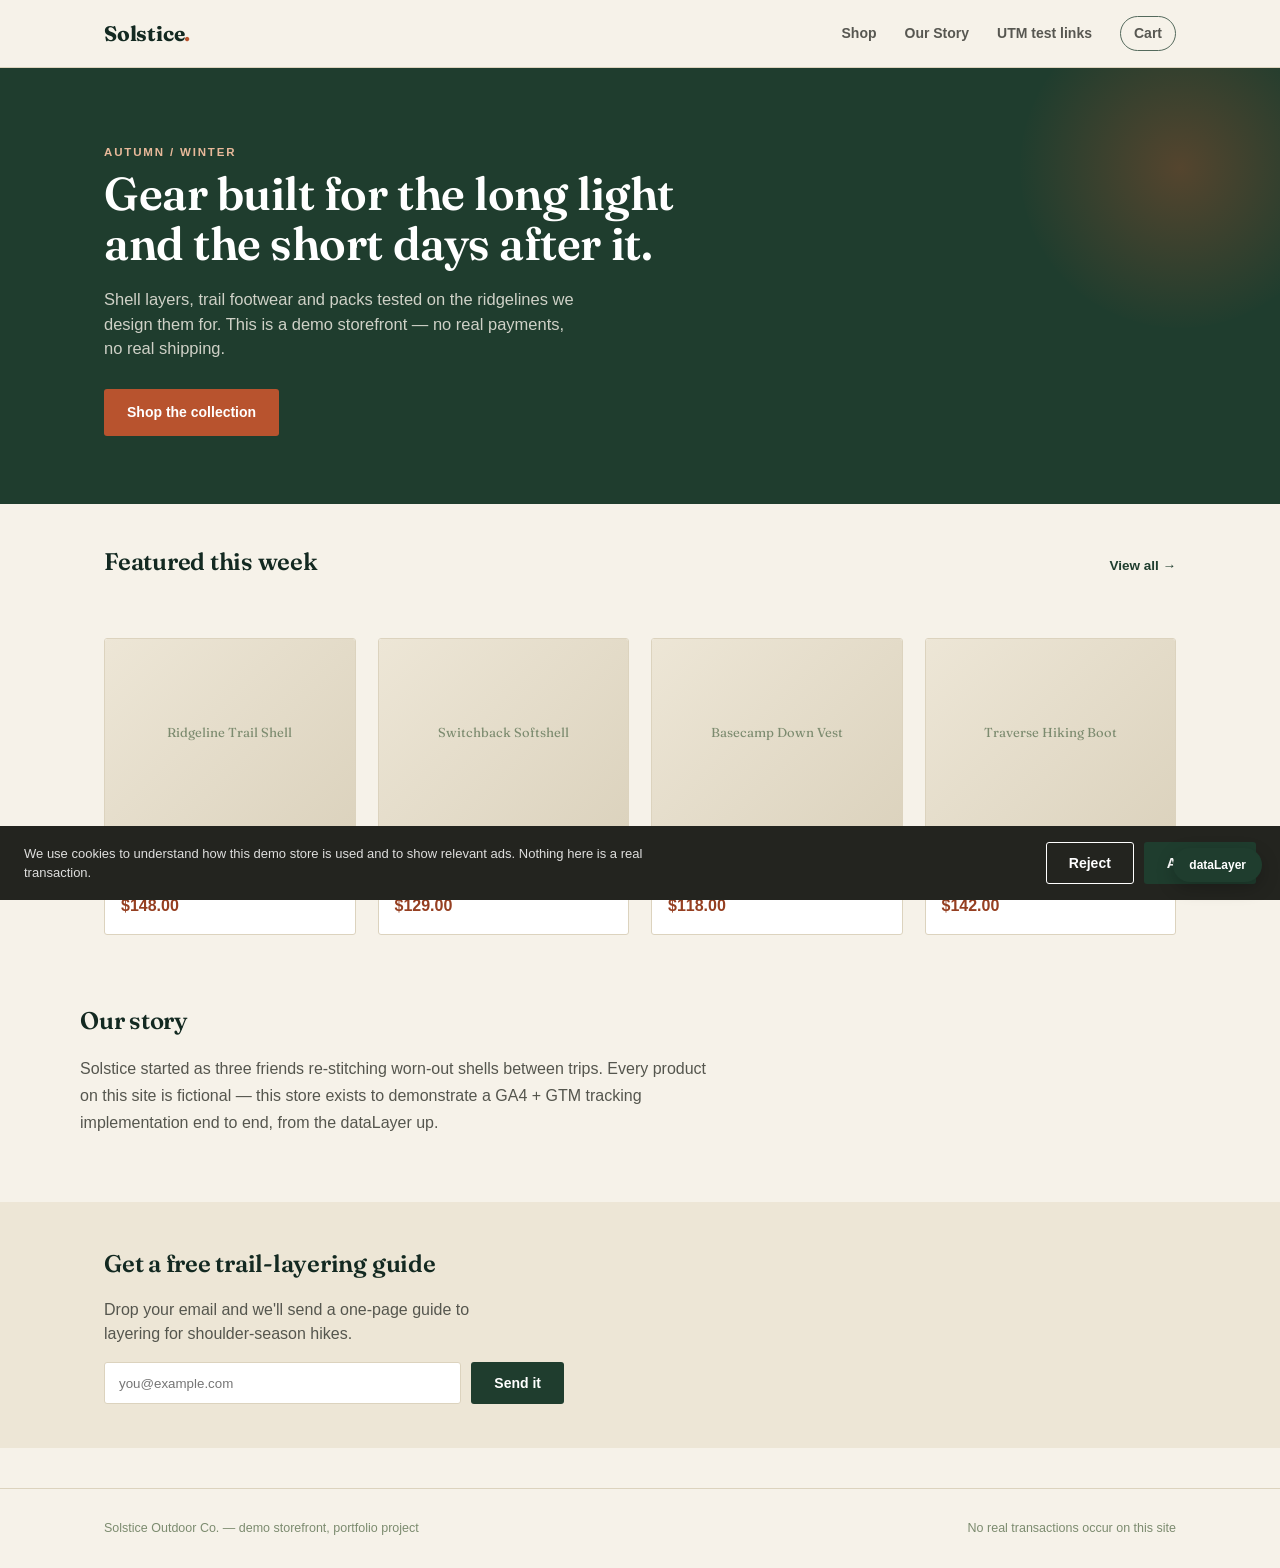
<file: site/index.html>
<!DOCTYPE html>
<html lang="en">
<head>
<meta charset="utf-8" />
<meta name="viewport" content="width=device-width, initial-scale=1" />
<title>Solstice Outdoor Co. — Gear built for the long light</title>
<meta name="description" content="Demo storefront for GA4/GTM portfolio project. Not a real store — no real payments." />
<link rel="stylesheet" href="assets/css/style.css" />
<!-- Google Tag Manager -->
<script>(function(w,d,s,l,i){w[l]=w[l]||[];w[l].push({'gtm.start':
new Date().getTime(),event:'gtm.js'});var f=d.getElementsByTagName(s)[0],
j=d.createElement(s),dl=l!='dataLayer'?'&l='+l:'';j.async=true;j.src=
'https://www.googletagmanager.com/gtm.js?id='+i+dl;f.parentNode.insertBefore(j,f);
})(window,document,'script','dataLayer','GTM-W48BV4SP');</script>
<!-- End Google Tag Manager -->
</head>
<body>
<!-- Google Tag Manager (noscript) -->
<noscript><iframe src="https://www.googletagmanager.com/ns.html?id=GTM-W48BV4SP"
height="0" width="0" style="display:none;visibility:hidden"></iframe></noscript>
<!-- End Google Tag Manager (noscript) -->

<header class="solstice-header">
  <div class="wrap">
    <a href="index.html" class="solstice-logo">Solstice<span>.</span></a>
    <nav class="solstice-nav">
      <a href="shop.html">Shop</a>
      <a href="index.html#story" class="track-click">Our Story</a>
      <a href="utm-test.html">UTM test links</a>
      <a href="checkout.html" class="cart-pill">Cart <span class="cart-badge" data-cart-count>0</span></a>
    </nav>
  </div>
</header>

<section class="hero">
  <div class="wrap">
    <span class="eyebrow" style="color:#E8B99A">Autumn / Winter</span>
    <h1>Gear built for the long light and the short days after it.</h1>
    <p>Shell layers, trail footwear and packs tested on the ridgelines we design them for. This is a demo storefront — no real payments, no real shipping.</p>
    <a href="shop.html" class="btn btn-clay track-click">Shop the collection</a>
  </div>
</section>

<div class="wrap">
  <div class="section-head">
    <h2>Featured this week</h2>
    <a href="shop.html" style="font-size:13.5px;font-weight:700;color:var(--pine)">View all →</a>
  </div>
  <div class="grid" id="featured-grid"></div>
</div>

<div class="wrap" id="story" style="padding:20px 0 10px;">
  <h2>Our story</h2>
  <p style="max-width:640px;color:#55564E;line-height:1.7;">
    Solstice started as three friends re-stitching worn-out shells between trips.
    Every product on this site is fictional — this store exists to demonstrate a
    GA4 + GTM tracking implementation end to end, from the dataLayer up.
  </p>
</div>

<section class="lead-band">
  <div class="wrap">
    <h2>Get a free trail-layering guide</h2>
    <p style="color:#55564E;max-width:420px;">Drop your email and we'll send a one-page guide to layering for shoulder-season hikes.</p>
    <form class="lead-form" id="stylist-form">
      <input type="email" placeholder="you@example.com" required />
      <button type="submit" class="btn btn-primary">Send it</button>
    </form>
  </div>
</section>

<footer class="solstice-footer">
  <div class="wrap">
    <span>Solstice Outdoor Co. — demo storefront, portfolio project</span>
    <span>No real transactions occur on this site</span>
  </div>
</footer>

<script src="assets/js/analytics.js"></script>
<script>
  // Render featured products (first 4 of catalog)
  const grid = document.getElementById("featured-grid");
  SOLSTICE_CATALOG.slice(0, 4).forEach((p) => {
    const a = document.createElement("a");
    a.href = `product.html?id=${p.id}`;
    a.className = "card";
    a.innerHTML = `
      <div class="card-media">${p.name}</div>
      <div class="card-body">
        <div class="card-cat">${p.category}</div>
        <div class="card-name">${p.name}</div>
        <div class="card-price">$${p.price.toFixed(2)}</div>
      </div>`;
    grid.appendChild(a);
  });

  // Lead-gen form → generate_lead event
  document.getElementById("stylist-form").addEventListener("submit", (e) => {
    e.preventDefault();
    const score = solsticeAddLeadScore("contact_form_submit");
    const utm = solsticeCaptureUtm();
    window.dataLayer.push({
      event: "generate_lead",
      lead_type: "layering_guide",
      lead_score: score,
      ...utm,
    });
    e.target.innerHTML = "<span style='font-weight:700;color:var(--pine)'>Sent — check your inbox.</span>";
  });
</script>
</body>
</html>
</file>
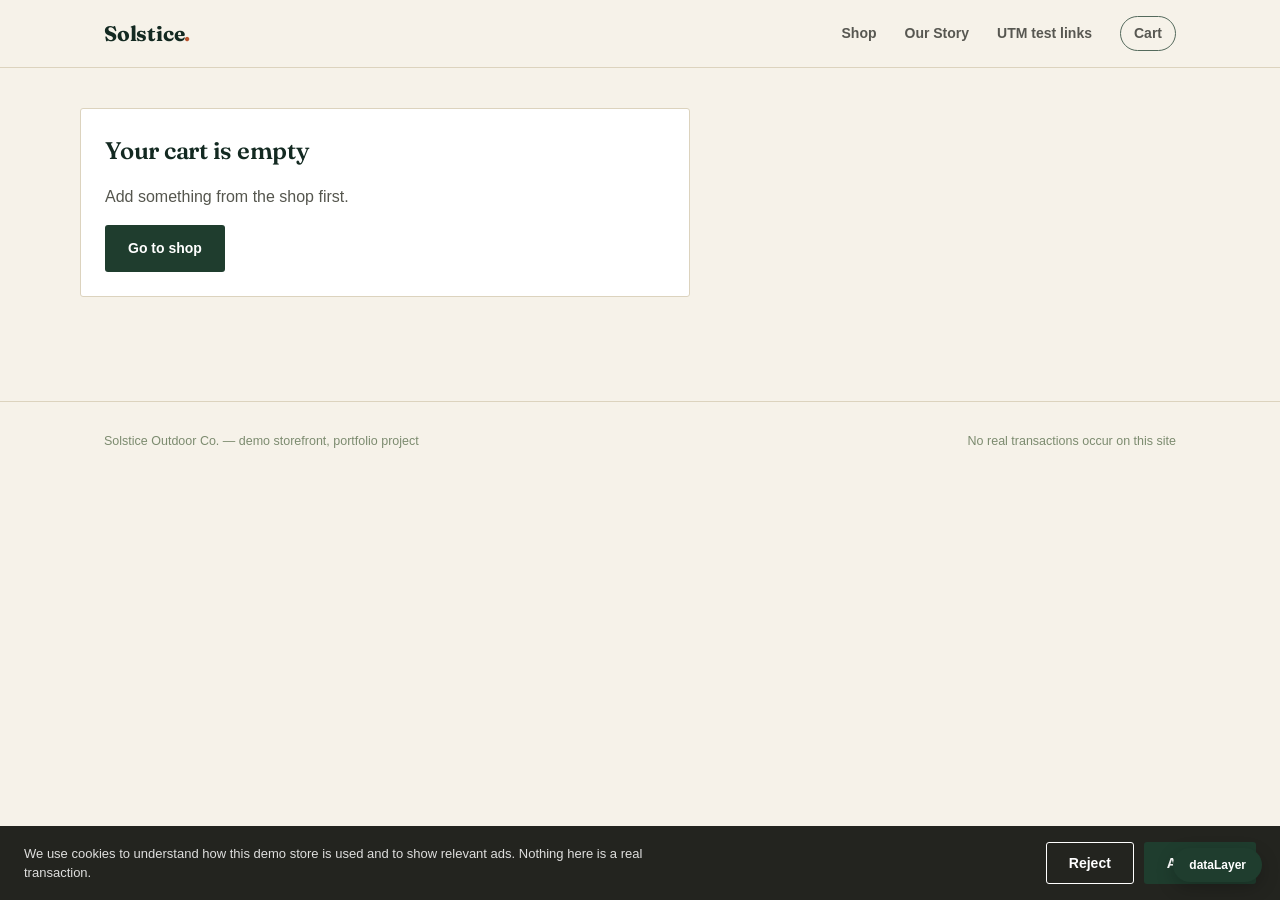
<file: site/checkout.html>
<!DOCTYPE html>
<html lang="en">
<head>
<meta charset="utf-8" />
<meta name="viewport" content="width=device-width, initial-scale=1" />
<title>Checkout — Solstice Outdoor Co.</title>
<link rel="stylesheet" href="assets/css/style.css" />
<script>(function(w,d,s,l,i){w[l]=w[l]||[];w[l].push({'gtm.start':
new Date().getTime(),event:'gtm.js'});var f=d.getElementsByTagName(s)[0],
j=d.createElement(s),dl=l!='dataLayer'?'&l='+l:'';j.async=true;j.src=
'https://www.googletagmanager.com/gtm.js?id='+i+dl;f.parentNode.insertBefore(j,f);
})(window,document,'script','dataLayer','GTM-W48BV4SP');</script>
</head>
<body>
<noscript><iframe src="https://www.googletagmanager.com/ns.html?id=GTM-W48BV4SP"
height="0" width="0" style="display:none;visibility:hidden"></iframe></noscript>

<header class="solstice-header">
  <div class="wrap">
    <a href="index.html" class="solstice-logo">Solstice<span>.</span></a>
    <nav class="solstice-nav">
      <a href="shop.html">Shop</a>
      <a href="index.html#story" class="track-click">Our Story</a>
      <a href="utm-test.html">UTM test links</a>
      <a href="checkout.html" class="cart-pill">Cart <span class="cart-badge" data-cart-count>0</span></a>
    </nav>
  </div>
</header>

<div class="wrap checkout-grid" id="checkout-root">
  <div class="panel" id="empty-cart-panel" style="display:none;">
    <h2>Your cart is empty</h2>
    <p style="color:#55564E;">Add something from the shop first.</p>
    <a href="shop.html" class="btn btn-primary">Go to shop</a>
  </div>

  <form class="panel" id="checkout-form">
    <h2 style="font-size:18px;">Shipping details</h2>
    <div class="field"><label>Full name</label><input type="text" required /></div>
    <div class="field"><label>Email</label><input type="email" required /></div>
    <div class="field-row">
      <div class="field"><label>City</label><input type="text" required /></div>
      <div class="field"><label>PIN code</label><input type="text" required /></div>
    </div>
    <h2 style="font-size:18px;margin-top:22px;">Payment</h2>
    <div class="field"><label>Card number</label><input type="text" id="card-number" placeholder="4242 4242 4242 4242" required /></div>
    <div class="field-row">
      <div class="field"><label>Expiry</label><input type="text" placeholder="MM/YY" required /></div>
      <div class="field"><label>CVC</label><input type="text" required /></div>
    </div>
    <button type="submit" class="btn btn-clay btn-block" style="margin-top:8px;">Place order</button>
    <p style="font-size:11.5px;color:var(--sage);text-align:center;margin-top:10px;">Demo checkout — no card is charged.</p>
  </form>

  <div class="panel" id="order-summary">
    <h2 style="font-size:16px;">Order summary</h2>
    <div id="order-lines"></div>
    <div class="order-line" id="line-shipping"><span>Shipping</span><span id="ship-value"></span></div>
    <div class="order-line" id="line-tax"><span>Tax</span><span id="tax-value"></span></div>
    <div class="order-total"><span>Total</span><span id="total-value"></span></div>
  </div>
</div>

<footer class="solstice-footer">
  <div class="wrap">
    <span>Solstice Outdoor Co. — demo storefront, portfolio project</span>
    <span>No real transactions occur on this site</span>
  </div>
</footer>

<script src="assets/js/analytics.js"></script>
<script>
  const cart = solsticeGetCart();
  const linesEl = document.getElementById("order-lines");
  const form = document.getElementById("checkout-form");

  if (cart.length === 0) {
    document.getElementById("empty-cart-panel").style.display = "block";
    form.style.display = "none";
    document.getElementById("order-summary").style.display = "none";
  } else {
    cart.forEach((i) => {
      const row = document.createElement("div");
      row.className = "order-line";
      row.innerHTML = `<span>${i.name} × ${i.qty}</span><span>$${(i.price * i.qty).toFixed(2)}</span>`;
      linesEl.appendChild(row);
    });

    const cartValue = solsticeCartValue(cart);
    const shipping = cartValue > 120 ? 0 : 9.95;
    const tax = Math.round(cartValue * 0.08 * 100) / 100;
    const total = Math.round((cartValue + shipping + tax) * 100) / 100;

    document.getElementById("ship-value").textContent = shipping === 0 ? "Free" : `$${shipping.toFixed(2)}`;
    document.getElementById("tax-value").textContent = `$${tax.toFixed(2)}`;
    document.getElementById("total-value").textContent = `$${total.toFixed(2)}`;

    // begin_checkout — fires once, page load
    window.addEventListener("load", () => {
      solsticeAddLeadScore("begin_checkout");
      solsticePushEcommerce("begin_checkout", {
        currency: "USD",
        value: cartValue,
        items: solsticeItemsFromCart(cart),
      });
    });

    // add_payment_info — fires once, when the card field is first filled
    let paymentInfoFired = false;
    document.getElementById("card-number").addEventListener("blur", (e) => {
      if (paymentInfoFired || !e.target.value.trim()) return;
      paymentInfoFired = true;
      solsticePushEcommerce("add_payment_info", {
        currency: "USD",
        value: cartValue,
        payment_type: "Card",
        items: solsticeItemsFromCart(cart),
      });
    });

    // purchase — on submit, handed off to thank-you page
    form.addEventListener("submit", (e) => {
      e.preventDefault();
      const orderId = "SOL-" + Math.random().toString(16).slice(2, 10).toUpperCase();
      const order = {
        orderId, items: solsticeItemsFromCart(cart),
        value: total, shipping, tax, currency: "USD",
      };
      sessionStorage.setItem("solstice_last_order", JSON.stringify(order));
      solsticeClearCart();
      window.location.href = `thankyou.html?order=${orderId}`;
    });
  }
</script>
</body>
</html>
</file>
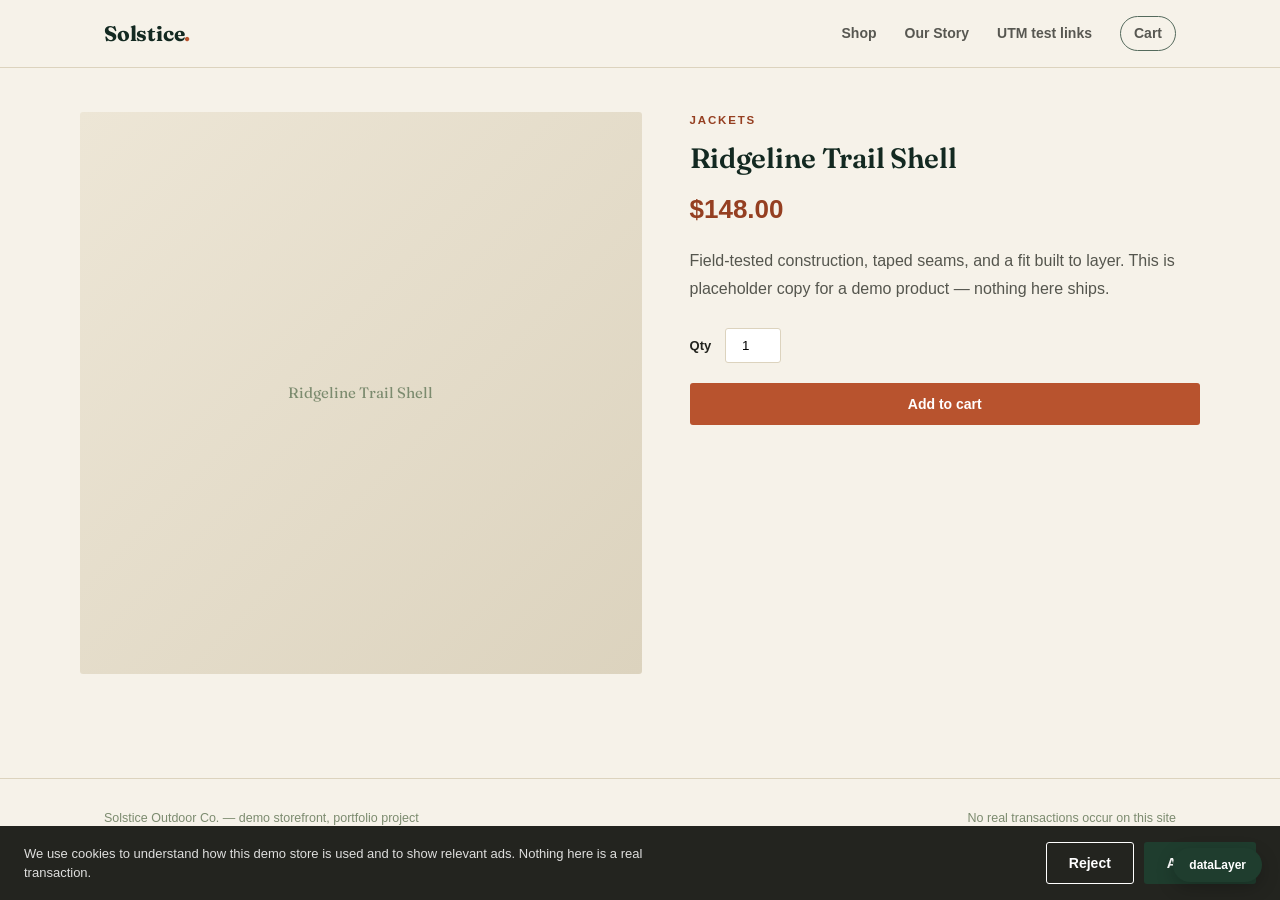
<file: site/product.html>
<!DOCTYPE html>
<html lang="en">
<head>
<meta charset="utf-8" />
<meta name="viewport" content="width=device-width, initial-scale=1" />
<title id="page-title">Product — Solstice Outdoor Co.</title>
<link rel="stylesheet" href="assets/css/style.css" />
<script>(function(w,d,s,l,i){w[l]=w[l]||[];w[l].push({'gtm.start':
new Date().getTime(),event:'gtm.js'});var f=d.getElementsByTagName(s)[0],
j=d.createElement(s),dl=l!='dataLayer'?'&l='+l:'';j.async=true;j.src=
'https://www.googletagmanager.com/gtm.js?id='+i+dl;f.parentNode.insertBefore(j,f);
})(window,document,'script','dataLayer','GTM-W48BV4SP');</script>
</head>
<body>
<noscript><iframe src="https://www.googletagmanager.com/ns.html?id=GTM-W48BV4SP"
height="0" width="0" style="display:none;visibility:hidden"></iframe></noscript>

<header class="solstice-header">
  <div class="wrap">
    <a href="index.html" class="solstice-logo">Solstice<span>.</span></a>
    <nav class="solstice-nav">
      <a href="shop.html">Shop</a>
      <a href="index.html#story" class="track-click">Our Story</a>
      <a href="utm-test.html">UTM test links</a>
      <a href="checkout.html" class="cart-pill">Cart <span class="cart-badge" data-cart-count>0</span></a>
    </nav>
  </div>
</header>

<div class="wrap pdp">
  <div class="pdp-media" id="pdp-media"></div>
  <div>
    <span class="eyebrow" id="pdp-cat"></span>
    <h1 id="pdp-name" style="font-size:28px;"></h1>
    <div class="pdp-price" id="pdp-price"></div>
    <p class="pdp-desc">Field-tested construction, taped seams, and a fit built to layer.
      This is placeholder copy for a demo product — nothing here ships.</p>
    <div class="qty-row">
      <label for="qty" style="font-size:13px;font-weight:700;">Qty</label>
      <input type="number" id="qty" value="1" min="1" max="5" />
    </div>
    <button class="btn btn-clay btn-block" id="add-to-cart-btn">Add to cart</button>
  </div>
</div>

<footer class="solstice-footer">
  <div class="wrap">
    <span>Solstice Outdoor Co. — demo storefront, portfolio project</span>
    <span>No real transactions occur on this site</span>
  </div>
</footer>

<script src="assets/js/analytics.js"></script>
<script>
  const params = new URLSearchParams(window.location.search);
  const productId = params.get("id") || SOLSTICE_CATALOG[0].id;
  const product = solsticeGetProduct(productId);

  document.getElementById("page-title").textContent = `${product.name} — Solstice Outdoor Co.`;
  document.getElementById("pdp-media").textContent = product.name;
  document.getElementById("pdp-cat").textContent = product.category;
  document.getElementById("pdp-name").textContent = product.name;
  document.getElementById("pdp-price").textContent = `$${product.price.toFixed(2)}`;

  // view_item — fires once, page load
  window.addEventListener("load", () => {
    solsticeAddLeadScore("view_item");
    solsticePushEcommerce("view_item", {
      currency: "USD",
      value: product.price,
      items: [{ item_id: product.id, item_name: product.name, price: product.price, quantity: 1 }],
    });
  });

  // add_to_cart — fires on button click
  document.getElementById("add-to-cart-btn").addEventListener("click", () => {
    const qty = Math.max(1, parseInt(document.getElementById("qty").value, 10) || 1);
    const cart = solsticeAddToCart(product.id, qty);
    solsticeAddLeadScore("add_to_cart");
    solsticePushEcommerce("add_to_cart", {
      currency: "USD",
      value: product.price * qty,
      items: [{ item_id: product.id, item_name: product.name, price: product.price, quantity: qty }],
    });
    const count = cart.reduce((s, i) => s + i.qty, 0);
    const badge = document.querySelector("[data-cart-count]");
    if (badge) { badge.textContent = count; badge.style.display = "inline-flex"; }

    const btn = document.getElementById("add-to-cart-btn");
    const original = btn.textContent;
    btn.textContent = "Added ✓";
    setTimeout(() => { btn.textContent = original; }, 1400);
  });
</script>
</body>
</html>
</file>
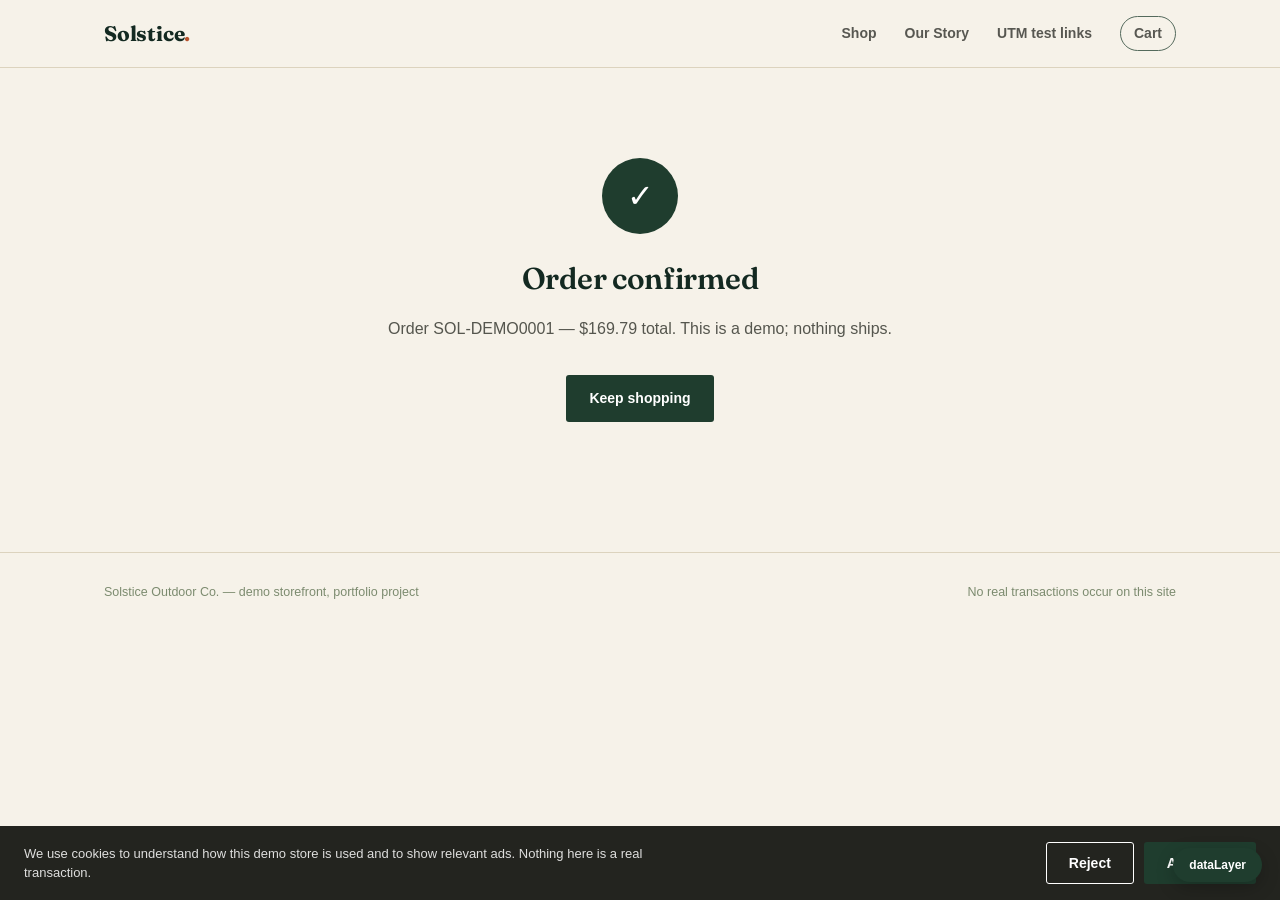
<file: site/thankyou.html>
<!DOCTYPE html>
<html lang="en">
<head>
<meta charset="utf-8" />
<meta name="viewport" content="width=device-width, initial-scale=1" />
<title>Order confirmed — Solstice Outdoor Co.</title>
<link rel="stylesheet" href="assets/css/style.css" />
<script>(function(w,d,s,l,i){w[l]=w[l]||[];w[l].push({'gtm.start':
new Date().getTime(),event:'gtm.js'});var f=d.getElementsByTagName(s)[0],
j=d.createElement(s),dl=l!='dataLayer'?'&l='+l:'';j.async=true;j.src=
'https://www.googletagmanager.com/gtm.js?id='+i+dl;f.parentNode.insertBefore(j,f);
})(window,document,'script','dataLayer','GTM-W48BV4SP');</script>
</head>
<body>
<noscript><iframe src="https://www.googletagmanager.com/ns.html?id=GTM-W48BV4SP"
height="0" width="0" style="display:none;visibility:hidden"></iframe></noscript>

<header class="solstice-header">
  <div class="wrap">
    <a href="index.html" class="solstice-logo">Solstice<span>.</span></a>
    <nav class="solstice-nav">
      <a href="shop.html">Shop</a>
      <a href="index.html#story" class="track-click">Our Story</a>
      <a href="utm-test.html">UTM test links</a>
      <a href="checkout.html" class="cart-pill">Cart <span class="cart-badge" data-cart-count>0</span></a>
    </nav>
  </div>
</header>

<div class="wrap thankyou">
  <div class="stamp">✓</div>
  <h1 style="font-size:30px;">Order confirmed</h1>
  <p style="color:#55564E;" id="order-line"></p>
  <a href="shop.html" class="btn btn-primary" style="margin-top:18px;">Keep shopping</a>

  <div id="post-purchase-lead" style="max-width:420px;margin:36px auto 0;display:none;">
    <div class="panel">
      <h2 style="font-size:16px;">Want early access to new drops?</h2>
      <form class="lead-form" id="post-lead-form" style="margin-top:12px;">
        <input type="email" placeholder="you@example.com" required />
        <button type="submit" class="btn btn-primary">Join</button>
      </form>
    </div>
  </div>
</div>

<footer class="solstice-footer">
  <div class="wrap">
    <span>Solstice Outdoor Co. — demo storefront, portfolio project</span>
    <span>No real transactions occur on this site</span>
  </div>
</footer>

<script src="assets/js/analytics.js"></script>
<script>
  const stored = sessionStorage.getItem("solstice_last_order");
  const params = new URLSearchParams(window.location.search);
  const orderId = params.get("order") || "SOL-DEMO0001";

  let order;
  if (stored) {
    order = JSON.parse(stored);
  } else {
    // Direct visit / refresh fallback — build a plausible single-item order
    // so the page (and the purchase event) still works standalone.
    const p = SOLSTICE_CATALOG[0];
    order = { orderId, items: [{ item_id: p.id, item_name: p.name, price: p.price, quantity: 1 }],
      value: p.price + 9.95 + Math.round(p.price * 0.08 * 100) / 100, shipping: 9.95,
      tax: Math.round(p.price * 0.08 * 100) / 100, currency: "USD" };
  }

  document.getElementById("order-line").textContent =
    `Order ${order.orderId} — $${order.value.toFixed(2)} total. This is a demo; nothing ships.`;

  // purchase — fires once, this page, per order
  window.addEventListener("load", () => {
    const score = solsticeAddLeadScore("purchase");
    solsticePushEcommerce("purchase", {
      transaction_id: order.orderId,
      currency: order.currency,
      value: order.value,
      shipping: order.shipping,
      tax: order.tax,
      items: order.items,
    });

    // 30% of purchasers get a post-purchase newsletter prompt.
    if (Math.random() < 0.30) {
      document.getElementById("post-purchase-lead").style.display = "block";
    }
  });

  document.getElementById("post-lead-form")?.addEventListener("submit", (e) => {
    e.preventDefault();
    const score = solsticeGetLeadScore();
    const utm = solsticeCaptureUtm();
    window.dataLayer.push({
      event: "generate_lead",
      lead_type: "post_purchase_newsletter",
      lead_score: score,
      ...utm,
    });
    e.target.innerHTML = "<span style='font-weight:700;color:var(--pine)'>You're on the list.</span>";
  });

  sessionStorage.removeItem("solstice_last_order");
</script>
</body>
</html>
</file>
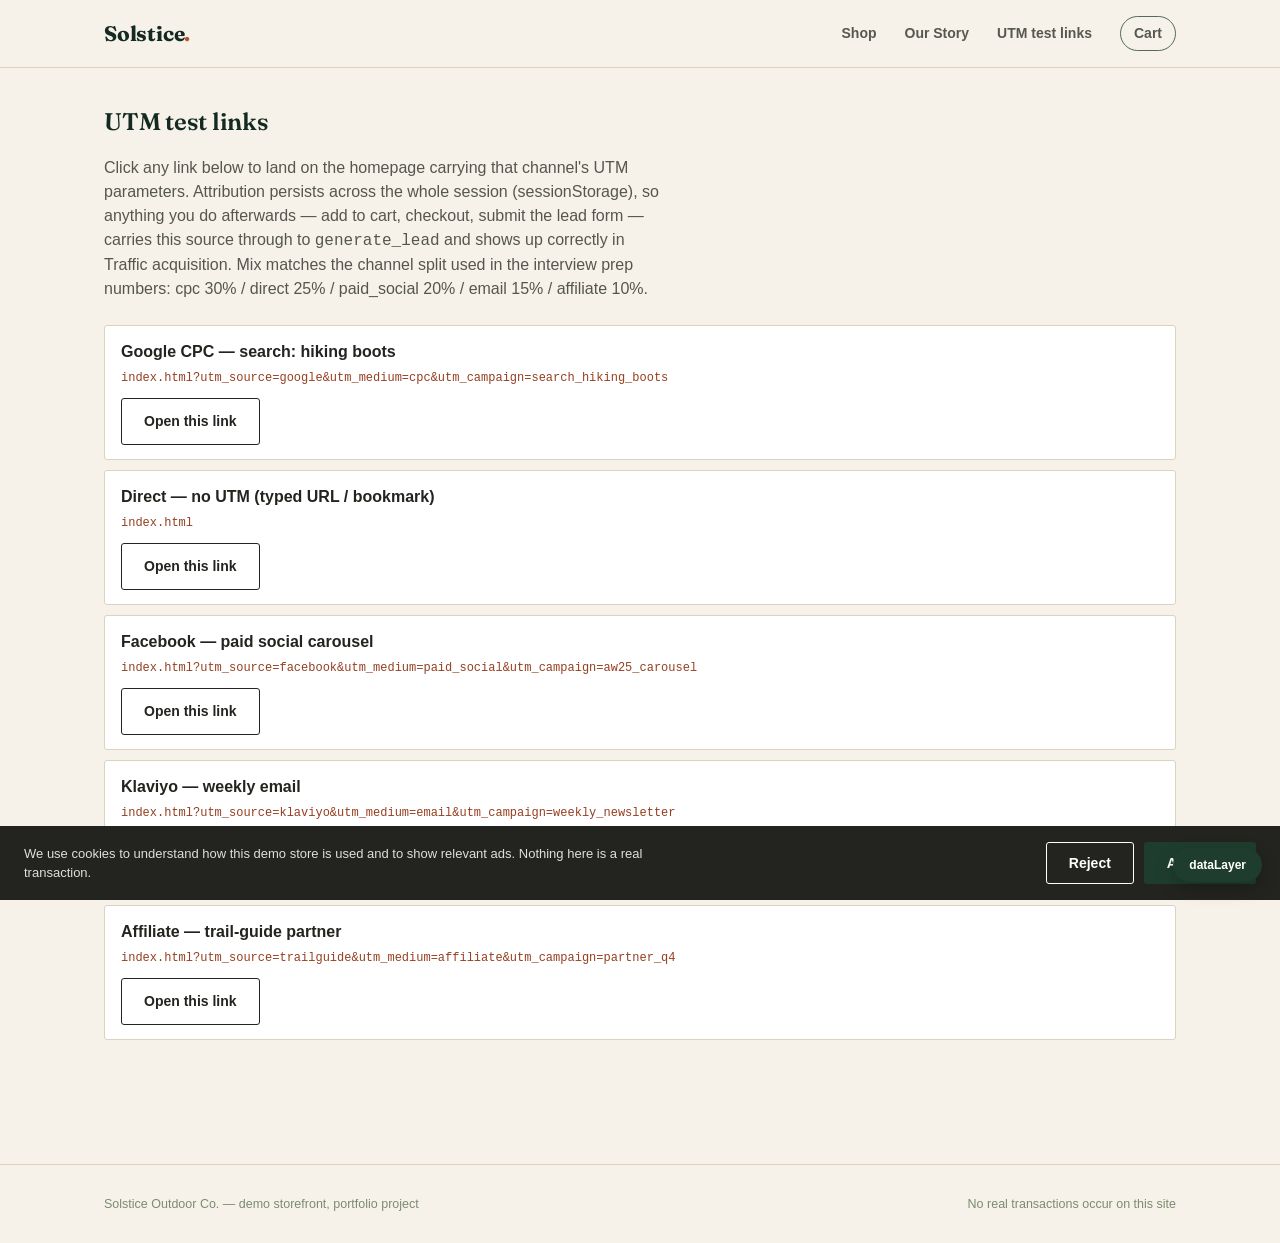
<file: site/utm-test.html>
<!DOCTYPE html>
<html lang="en">
<head>
<meta charset="utf-8" />
<meta name="viewport" content="width=device-width, initial-scale=1" />
<title>UTM test links — Solstice Outdoor Co.</title>
<link rel="stylesheet" href="assets/css/style.css" />
<script>(function(w,d,s,l,i){w[l]=w[l]||[];w[l].push({'gtm.start':
new Date().getTime(),event:'gtm.js'});var f=d.getElementsByTagName(s)[0],
j=d.createElement(s),dl=l!='dataLayer'?'&l='+l:'';j.async=true;j.src=
'https://www.googletagmanager.com/gtm.js?id='+i+dl;f.parentNode.insertBefore(j,f);
})(window,document,'script','dataLayer','GTM-W48BV4SP');</script>
</head>
<body>
<noscript><iframe src="https://www.googletagmanager.com/ns.html?id=GTM-W48BV4SP"
height="0" width="0" style="display:none;visibility:hidden"></iframe></noscript>

<header class="solstice-header">
  <div class="wrap">
    <a href="index.html" class="solstice-logo">Solstice<span>.</span></a>
    <nav class="solstice-nav">
      <a href="shop.html">Shop</a>
      <a href="index.html#story" class="track-click">Our Story</a>
      <a href="utm-test.html">UTM test links</a>
      <a href="checkout.html" class="cart-pill">Cart <span class="cart-badge" data-cart-count>0</span></a>
    </nav>
  </div>
</header>

<div class="wrap" style="padding-top:36px;padding-bottom:60px;">
  <h1 style="font-size:24px;">UTM test links</h1>
  <p style="color:#55564E;max-width:560px;">
    Click any link below to land on the homepage carrying that channel's UTM
    parameters. Attribution persists across the whole session (sessionStorage),
    so anything you do afterwards — add to cart, checkout, submit the lead
    form — carries this source through to <code>generate_lead</code> and
    shows up correctly in Traffic acquisition. Mix matches the channel split
    used in the interview prep numbers: cpc 30% / direct 25% / paid_social 20% / email 15% / affiliate 10%.
  </p>
  <ul class="utm-list" id="link-list"></ul>
</div>

<footer class="solstice-footer">
  <div class="wrap">
    <span>Solstice Outdoor Co. — demo storefront, portfolio project</span>
    <span>No real transactions occur on this site</span>
  </div>
</footer>

<script src="assets/js/analytics.js"></script>
<script>
  const LINKS = [
    { label: "Google CPC — search: hiking boots", source: "google", medium: "cpc", campaign: "search_hiking_boots" },
    { label: "Direct — no UTM (typed URL / bookmark)", source: "", medium: "", campaign: "" },
    { label: "Facebook — paid social carousel", source: "facebook", medium: "paid_social", campaign: "aw25_carousel" },
    { label: "Klaviyo — weekly email", source: "klaviyo", medium: "email", campaign: "weekly_newsletter" },
    { label: "Affiliate — trail-guide partner", source: "trailguide", medium: "affiliate", campaign: "partner_q4" },
  ];

  const list = document.getElementById("link-list");
  LINKS.forEach((l) => {
    let href = "index.html";
    if (l.source) {
      const qs = new URLSearchParams({
        utm_source: l.source, utm_medium: l.medium, utm_campaign: l.campaign,
      });
      href += "?" + qs.toString();
    }
    const li = document.createElement("li");
    li.innerHTML = `<strong>${l.label}</strong><br/><code>${href}</code>`;
    const a = document.createElement("a");
    a.href = href;
    a.className = "btn btn-ghost";
    a.style.marginTop = "10px";
    a.style.display = "inline-flex";
    a.textContent = "Open this link";
    li.appendChild(document.createElement("br"));
    li.appendChild(a);
    list.appendChild(li);
  });
</script>
</body>
</html>
</file>
<file: site/assets/css/style.css>
/* Solstice Outdoor Co. — design tokens
   Pine #1F3D2E · Clay #B8532E · Stone #EDE6D6 · Ink #23241F · Sage #7C8B6F
   Display: Fraunces (Google Fonts) · Body: system sans stack               */

@import url('https://fonts.googleapis.com/css2?family=Fraunces:opsz,wght@9..144,400;9..144,600;9..144,700&display=swap');

:root {
  --pine: #1F3D2E;
  --pine-dark: #132921;
  --clay: #B8532E;
  --clay-dark: #953F21;
  --stone: #EDE6D6;
  --stone-soft: #F6F2E9;
  --ink: #23241F;
  --sage: #7C8B6F;
  --line: #DCD3BE;
  --white: #FFFFFF;
  --radius: 3px;
  --font-display: 'Fraunces', Georgia, serif;
  --font-body: -apple-system, BlinkMacSystemFont, 'Segoe UI', Roboto, sans-serif;
}

* { box-sizing: border-box; }
html { scroll-behavior: smooth; }
body {
  margin: 0;
  background: var(--stone-soft);
  color: var(--ink);
  font-family: var(--font-body);
  font-size: 16px;
  line-height: 1.5;
}
a { color: inherit; text-decoration: none; }
img { max-width: 100%; display: block; }

h1, h2, h3 {
  font-family: var(--font-display);
  font-weight: 600;
  letter-spacing: -0.01em;
  margin: 0 0 0.4em;
  color: var(--pine-dark);
}
.eyebrow {
  font-size: 11.5px;
  letter-spacing: 0.16em;
  text-transform: uppercase;
  color: var(--clay-dark);
  font-weight: 700;
  margin-bottom: 8px;
  display: block;
}

.wrap { max-width: 1120px; margin: 0 auto; padding: 0 24px; }

/* ---------------- header ---------------- */
.solstice-header {
  position: sticky; top: 0; z-index: 40;
  background: var(--stone-soft);
  border-bottom: 1px solid var(--line);
}
.solstice-header .wrap {
  display: flex; align-items: center; justify-content: space-between;
  padding-top: 16px; padding-bottom: 16px;
}
.solstice-logo {
  font-family: var(--font-display); font-weight: 700; font-size: 21px;
  color: var(--pine-dark); letter-spacing: -0.01em;
}
.solstice-logo span { color: var(--clay); }
.solstice-nav { display: flex; gap: 28px; align-items: center; }
.solstice-nav a {
  font-size: 14px; font-weight: 600; color: var(--ink); opacity: 0.75;
}
.solstice-nav a:hover { opacity: 1; }
.cart-pill {
  display: inline-flex; align-items: center; gap: 6px;
  border: 1px solid var(--pine); border-radius: 20px; padding: 6px 13px;
  font-size: 13px; font-weight: 600; color: var(--pine-dark);
}
.cart-badge {
  display: none; align-items: center; justify-content: center;
  background: var(--clay); color: #fff; border-radius: 999px;
  font-size: 11px; min-width: 18px; height: 18px; padding: 0 4px;
}

/* ---------------- buttons ---------------- */
.btn {
  font-family: var(--font-body); font-size: 14px; font-weight: 700;
  padding: 12px 22px; border-radius: var(--radius); border: 1px solid transparent;
  cursor: pointer; display: inline-flex; align-items: center; gap: 8px;
}
.btn-primary { background: var(--pine); color: #fff; }
.btn-primary:hover { background: var(--pine-dark); }
.btn-clay { background: var(--clay); color: #fff; }
.btn-clay:hover { background: var(--clay-dark); }
.btn-ghost { background: transparent; border-color: var(--ink); color: var(--ink); }
.btn-ghost:hover { background: var(--ink); color: #fff; }
.btn-block { width: 100%; justify-content: center; }

/* ---------------- hero ---------------- */
.hero {
  background: var(--pine); color: var(--stone-soft);
  padding: 76px 0 68px; position: relative; overflow: hidden;
}
.hero::after {
  content: ""; position: absolute; right: -60px; top: -60px;
  width: 320px; height: 320px; border-radius: 50%;
  background: radial-gradient(circle, var(--clay) 0%, transparent 72%);
  opacity: 0.35;
}
.hero h1 {
  color: #fff; font-size: 46px; max-width: 620px; line-height: 1.08;
}
.hero p { max-width: 480px; font-size: 16.5px; opacity: 0.82; margin-bottom: 28px; }

/* ---------------- product grid ---------------- */
.grid {
  display: grid; grid-template-columns: repeat(auto-fill, minmax(230px, 1fr));
  gap: 22px; padding: 48px 0;
}
.card {
  background: #fff; border: 1px solid var(--line); border-radius: var(--radius);
  overflow: hidden; transition: transform .15s, box-shadow .15s;
}
.card:hover { transform: translateY(-3px); box-shadow: 0 10px 24px rgba(31,61,46,0.1); }
.card-media {
  aspect-ratio: 4/3; background: linear-gradient(135deg, var(--stone) 0%, var(--line) 100%);
  display: flex; align-items: center; justify-content: center;
  font-family: var(--font-display); color: var(--sage); font-size: 13px;
}
.card-body { padding: 16px; }
.card-cat { font-size: 11px; text-transform: uppercase; letter-spacing: 0.08em; color: var(--sage); font-weight: 700; }
.card-name { font-size: 15.5px; font-weight: 700; color: var(--ink); margin: 4px 0 8px; font-family: var(--font-body); }
.card-price { font-weight: 700; color: var(--clay-dark); }

.section-head { display: flex; align-items: baseline; justify-content: space-between; padding-top: 40px; }

/* ---------------- product detail ---------------- */
.pdp { display: grid; grid-template-columns: 1.1fr 1fr; gap: 48px; padding: 44px 0 64px; }
.pdp-media {
  aspect-ratio: 1/1; border-radius: var(--radius);
  background: linear-gradient(135deg, var(--stone) 0%, var(--line) 100%);
  display: flex; align-items: center; justify-content: center;
  font-family: var(--font-display); color: var(--sage); font-size: 15px;
}
.pdp-price { font-size: 26px; font-weight: 700; color: var(--clay-dark); margin-bottom: 18px; }
.pdp-desc { color: #55564E; margin-bottom: 26px; line-height: 1.7; }
.qty-row { display: flex; align-items: center; gap: 14px; margin-bottom: 20px; }
.qty-row input { width: 56px; padding: 9px; border: 1px solid var(--line); border-radius: var(--radius); text-align: center; }

/* ---------------- checkout ---------------- */
.checkout-grid { display: grid; grid-template-columns: 1.3fr 1fr; gap: 40px; padding: 40px 0 64px; align-items: start; }
.panel { background: #fff; border: 1px solid var(--line); border-radius: var(--radius); padding: 24px; }
.field { margin-bottom: 16px; }
.field label { display: block; font-size: 12.5px; font-weight: 700; color: var(--ink); margin-bottom: 6px; }
.field input, .field select {
  width: 100%; padding: 11px 12px; border: 1px solid var(--line); border-radius: var(--radius);
  font-size: 14px; font-family: var(--font-body); background: var(--stone-soft);
}
.field-row { display: grid; grid-template-columns: 1fr 1fr; gap: 12px; }
.order-line { display: flex; justify-content: space-between; padding: 9px 0; border-bottom: 1px solid var(--line); font-size: 14px; }
.order-total { display: flex; justify-content: space-between; padding: 14px 0 0; font-weight: 700; font-size: 16px; }

/* ---------------- newsletter / lead form ---------------- */
.lead-band { background: var(--stone); padding: 44px 0; margin-top: 40px; }
.lead-form { display: flex; gap: 10px; max-width: 460px; margin-top: 16px; }
.lead-form input { flex: 1; padding: 12px 14px; border: 1px solid var(--line); border-radius: var(--radius); font-family: var(--font-body); }

/* ---------------- thank you ---------------- */
.thankyou { text-align: center; padding: 90px 0; }
.thankyou .stamp {
  width: 76px; height: 76px; border-radius: 50%; background: var(--pine);
  color: #fff; display: flex; align-items: center; justify-content: center;
  font-size: 32px; margin: 0 auto 22px;
}

/* ---------------- footer ---------------- */
.solstice-footer { border-top: 1px solid var(--line); padding: 30px 0; margin-top: 40px; }
.solstice-footer .wrap { display: flex; justify-content: space-between; font-size: 12.5px; color: var(--sage); }

/* ---------------- consent banner ---------------- */
.solstice-consent-banner {
  position: fixed; left: 0; right: 0; bottom: 0; z-index: 90;
  background: var(--ink); color: #fff;
  display: flex; align-items: center; justify-content: space-between; gap: 20px;
  padding: 16px 24px; flex-wrap: wrap;
}
.solstice-consent-copy { font-size: 13px; max-width: 640px; opacity: 0.85; }
.solstice-consent-actions { display: flex; gap: 10px; flex-shrink: 0; }
.solstice-consent-banner .btn-ghost { border-color: #fff; color: #fff; }
.solstice-consent-banner .btn-ghost:hover { background: #fff; color: var(--ink); }

/* ---------------- debug panel ---------------- */
.solstice-debug-toggle {
  position: fixed; right: 18px; bottom: 18px; z-index: 100;
  background: var(--pine); color: #fff; border: none; border-radius: 20px;
  padding: 10px 16px; font-size: 12px; font-weight: 700; cursor: pointer;
  font-family: var(--font-body); box-shadow: 0 6px 18px rgba(0,0,0,0.22);
}
.solstice-debug-panel {
  display: none; position: fixed; right: 18px; bottom: 64px; z-index: 100;
  width: 360px; max-height: 60vh; overflow-y: auto;
  background: #0F1A14; border: 1px solid #2A4436; border-radius: 6px;
  box-shadow: 0 12px 32px rgba(0,0,0,0.35);
}
.solstice-debug-panel.open { display: block; }
.solstice-debug-head {
  position: sticky; top: 0; background: #14261C; color: #fff;
  font-size: 11.5px; font-weight: 700; letter-spacing: 0.06em; text-transform: uppercase;
  padding: 10px 14px; border-bottom: 1px solid #2A4436;
}
.solstice-debug-row { border-bottom: 1px solid #1D3227; padding: 10px 14px; }
.solstice-debug-event { color: #8FD9B0; font-size: 12px; font-weight: 700; font-family: monospace; }
.solstice-debug-row pre {
  margin: 6px 0 0; color: #C9E8D4; font-size: 10.5px; white-space: pre-wrap;
  word-break: break-word; font-family: 'SF Mono', monospace;
}

/* ---------------- utm test page ---------------- */
.utm-list { list-style: none; padding: 0; margin: 24px 0; }
.utm-list li { border: 1px solid var(--line); border-radius: var(--radius); padding: 14px 16px; margin-bottom: 10px; background: #fff; }
.utm-list code { font-size: 12px; color: var(--clay-dark); word-break: break-all; }

/* ---------------- responsive ---------------- */
@media (max-width: 760px) {
  .hero h1 { font-size: 32px; }
  .pdp, .checkout-grid { grid-template-columns: 1fr; }
  .solstice-nav { gap: 16px; }
  .solstice-debug-panel { width: calc(100vw - 36px); }
}

/* ---------------- reduced motion ---------------- */
@media (prefers-reduced-motion: reduce) {
  * { transition: none !important; scroll-behavior: auto !important; }
}
</file>
